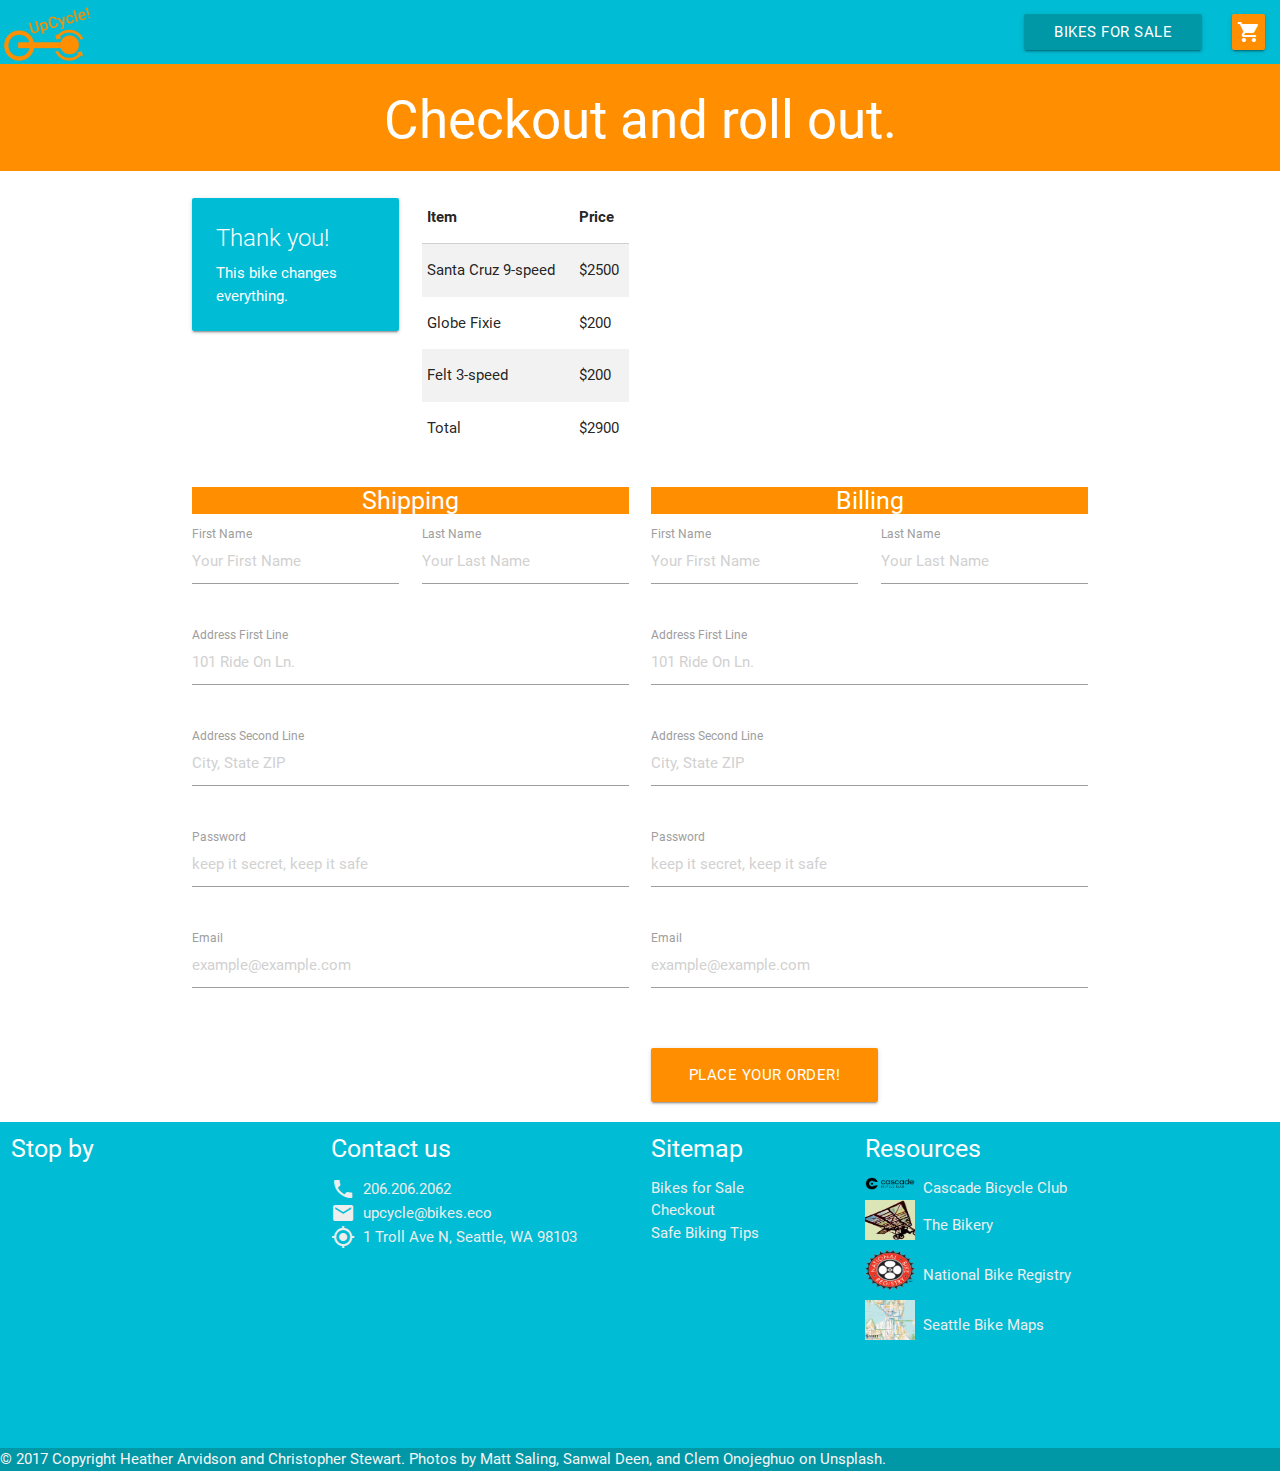
<file: cart.html>
<!DOCTYPE html>
<html>

<head>
  <!--Import Google Icon Font-->
  <link href="https://fonts.googleapis.com/icon?family=Material+Icons" rel="stylesheet">
  <!--Import materialize.css-->
  <link type="text/css" rel="stylesheet" href="css/materialize.min.css" media="screen,projection" />
  <!--Our CSS link  -->
  <link type="text/css" rel="stylesheet" href="css/style.css">
  <!-- javascript -->
  <!--Import jQuery before materialize.js-->
  <script defer type="text/javascript" src="https://code.jquery.com/jquery-2.1.1.min.js"></script>
  <script defer type="text/javascript" src="js/materialize.min.js"></script>
  <!--Our JS link -->
  <script defer type="text/javascript" src="js/bikes.js"></script>

  <!-- COMMENT: There is nothing in the file below, if you are not using it, remove it -->
  <script defer type="text/javascript" src="js/cart.js"></script>

  <!--Let browser know website is optimized for mobile-->
  <meta name="viewport" content="width=device-width, initial-scale=1.0" />
  <meta charset="utf-8">

  <title>UpCycle!</title>
</head>

<body>
  <!-- header -->
  <header>
    <nav>
      <div class="nav-wrapper nav-band cyan">
        <a href="index.html"><img class="logo-sizing waves-effect" src="img/logo.png"></a>
        <div id="rightnav" class="valign-wrapper right hide-on-med-and-down">
          <ul id="nav-mobile">
            <!-- Dropdown Structure -->
            <ul id="dropdown1" class="dropdown-content">
              <li><a href="products.html">Bikes by Price Low to High</a></li>
              <li><a href="products.html">Bikes by Price High to Low</a></li>
              <li><a href="products.html">Show All</a></li>
            </ul>
            <!-- Dropdown Trigger -->
            <li><a class="dropdown-button btn cyan darken-2" href="cart.html" data-activates="dropdown1">Bikes For Sale</a></li>
            <li><a id="btn-small" class="cyclecart waves-effect waves-light btn amber darken-3"><i class="material-icons amber darken-3">shopping_cart</i></a></li>
          </ul>
        </div>
      </div>
    </nav>
  </header>

  <!-- main -->
  <div class="row">
    <div class="col s12 amber darken-3">
      <div class="white-text center-align">
        <h2>Checkout and roll out.</h2>
      </div>
    </div>
  </div>
  <!-- purchased items -->
  <div class="container">
    <div class="row">
      <div class="col s12 m3 l3">
        <div class="card cyan">
          <div class="card-content white-text">
            <span class="card-title">Thank you!</span>
            <p>This bike changes everything.</p>
          </div>
        </div>
      </div>

      <div class="col s12 m3 l3">
        <table class="striped">
          <thead>
            <tr>
              <th>Item</th>
              <th>Price</th>
            </tr>
          </thead>
          <tbody>
            <tr>
              <td>Santa Cruz 9-speed</td>
              <td>$2500</td>
            </tr>
            <tr>
              <td>Globe Fixie</td>
              <td>$200</td>
            </tr>
            <tr>
              <td>Felt 3-speed</td>
              <td>$200</td>
            </tr>
            <tr>
              <td>Total</td>
              <td>$2900</td>
            </tr>
          </tbody>
        </table>
      </div>
    </div>
  </div>
  <!-- billing and shipping info -->
  <div class="container">
    <div class="row">
      <!-- shipping -->
      <div class="col s6 m6 l6 shipping">
        <div class="amber darken-3 white-text">
          <h5 class="center-align">Shipping</h5>
        </div>
          <form>
            <div class="row">
              <div class="input-field col s6">
                <input placeholder="Your First Name" id="first_name_shipping" type="text" class="validate">
                <label for="first_name">First Name</label>
              </div>
              <div class="input-field col s6">
                <input id="last_name_shipping" placeholder="Your Last Name" type="text" class="validate">
                <label for="last_name">Last Name</label>
              </div>
            </div>
            <div class="row">
              <div class="input-field col s12">
                <input id="address_one_shipping" placeholder="101 Ride On Ln." type="text" class="validate">
                <label for="address_one_shipping">Address First Line</label>
              </div>
            </div>
            <div class="row">
              <div class="input-field col s12">
                <input id="address_two_shipping" placeholder="City, State ZIP" type="text" class="validate">
                <label for="address_two_shipping">Address Second Line</label>
              </div>
            </div>
            <div class="row">
              <div class="input-field col s12">
                <input id="password_shipping" placeholder="keep it secret, keep it safe" type="password" class="validate">
                <label for="password">Password</label>
              </div>
            </div>
            <div class="row">
              <div class="input-field col s12">
                <input id="email_shipping" placeholder="example@example.com" type="email" class="validate">
                <label for="email">Email</label>
              </div>
            </div>
          </form>
        </div>
        <!-- billing -->
        <div class="col s6 m6 l6">
          <div class="amber darken-3 white-text">
            <h5 class="center-align">Billing</h5>
          </div>
        </div>
        <form class="col s6 m6 l6">
          <div class="row">
            <div class="input-field col s6">
              <input placeholder="Your First Name" id="first_name_billing" type="text" class="validate">
              <label for="first_name">First Name</label>
            </div>
            <div class="input-field col s6">
              <input id="last_name_billing" placeholder="Your Last Name" type="text" class="validate">
              <label for="last_name">Last Name</label>
            </div>
          </div>
          <div class="row">
            <div class="input-field col s12">
              <input id="address_one_billing" placeholder="101 Ride On Ln." type="text" class="validate">
              <label for="address_one_billing">Address First Line</label>
            </div>
          </div>
          <div class="row">
            <div class="input-field col s12">
              <input id="address_two_billing" placeholder="City, State ZIP" type="text" class="validate">
              <label for="address_two_billing">Address Second Line</label>
            </div>
          </div>
          <div class="row">
            <div class="input-field col s12">
              <input id="password_billing" placeholder="keep it secret, keep it safe" type="password" class="validate">
              <label for="password">Password</label>
            </div>
          </div>
          <div class="row">
            <div class="input-field col s12">
              <input id="email_billing" placeholder="example@example.com" type="email" class="validate">
              <label for="email">Email</label>
            </div>
          </div>

        </form>

      </div>
      <!-- Order Button  -->
      <div class="row">
        <div class="col l6 m6 l6">
        </div>
        <div class="col s12 m6 l6">
          <a class="waves-effect waves-light btn-large center amber darken-3"><i class="material-icons right"><!--icon?--></i>Place Your Order!</a>
        </div>
      </div>
    </div>
    <!-- </div> -->

    <!-- COMMENT: Watch your indentation -->
    <!-- footer -->
      <footer class="cyan">
          <div class="row">

            <div class="col l3 m3 s12">
              <h5 class="white-text">Stop by</h5>
              <div>
                <iframe src="https://www.google.com/maps/embed?pb=!1m18!1m12!1m3!1d5375.576424575366!2d-122.35174913118693!3d47.649682279085454!2m3!1f0!2f0!3f0!3m2!1i1024!2i768!4f13.1!3m3!1m2!1s0x549015012f8cec29%3A0x44eb64e227f59d11!2sTroll+Ave+N%2C+Seattle%2C+WA+98103!5e0!3m2!1sen!2sus!4v1498691152184"
                  width="250" height="250" frameborder="0" style="border:0" allowfullscreen></iframe>
              </div>
            </div>
            <div class="col l3 m3 s12">
              <h5 class="white-text">Contact us</h5>
              <ul>
                <li>
                  <div class="grey-text text-lighten-3 valign-wrapper"><i class="material-icons">phone</i>&nbsp;&nbsp;206.206.2062
                  </div>
                </li>
                <li>
                  <div class="grey-text text-lighten-3 valign-wrapper"><i class="material-icons">email</i> <a class="grey-text text-lighten-3" href="mailto:upcycle@bikes.eco?subject=Mail from Our Site">&nbsp;&nbsp;upcycle@bikes.eco</a></div>
                </li>
                <li>
                  <div class="grey-text text-lighten-3 valign-wrapper"><i class="material-icons">my_location</i>&nbsp;&nbsp;1 Troll Ave N, Seattle, WA 98103
                  </div>
                </li>
              </ul>
            </div>

            <div class="col l2 m2 s12">
              <h5 class="white-text">Sitemap</h5>
              <ul>
                <li><a class="grey-text text-lighten-3" href="products.html">Bikes for Sale</a></li>
                <li><a class="grey-text text-lighten-3" href="cart.html">Checkout</a></li>
                <li><a class="grey-text text-lighten-3" href="#">Safe Biking Tips</a></li>
              </ul>
            </div>

            <div class="col l3 m4 s12">
              <h5 class="white-text">Resources</h5>
              <ul>
                <li><a class="grey-text text-lighten-3 valign-wrapper" href="https://www.cascade.org/"><img class="bike-orgs" src="img/Cascade_Bicycle_Club_logo.svg.png" />&nbsp;&nbsp;Cascade Bicycle Club</a></li>
                <li><a class="grey-text text-lighten-3 valign-wrapper" href="http://www.thebikery.org/"><img class="bike-orgs" src="img/bikery.jpg"> &nbsp;&nbsp;The Bikery</a></li>
                <li><a class="grey-text text-lighten-3 valign-wrapper" href="https://www.nationalbikeregistry.com/"><img src="img/national-bike-registry.png" class="bike-orgs">&nbsp;&nbsp;National Bike Registry</a></li>
                <li>
                  <a class="grey-text text-lighten-3 valign-wrapper" href="http://www.seattle.gov/transportation/bikemaps.htm"><img class="bike-orgs" src="img/seattle-bike-map.jpg" />&nbsp;&nbsp;Seattle Bike Maps</a>
                </li>
              </ul>
            </div>
        </div>
        <div class="footer-copyright cyan darken-2">
          <div class="grey-text text-lighten-4">
            © 2017 Copyright Heather Arvidson and Christopher Stewart. Photos by Matt Saling, Sanwal Deen, and Clem Onojeghuo on Unsplash.
          </div>
        </div>
      </footer>
</body>
</html>
</file>
<file: css/style.css>
/* our css*/
/*div {
  border: 1px solid red;
}*/
a:hover {
  color: amber;
}
/*Index page focussed styles*/
.carousel-item {
  width: 100%;
}

.email {
  padding-top: 25px;
  padding-left: 15px;
}
/*footer*/
.bike-orgs {
  width: 50px;
  max-height: 50px;
  padding-bottom: 10px;
}

footer li {
  justify-content: space-around;
}

footer a {
  colour: #eeeeee;
}

footer a:hover {
  color: #ff8f00;
}


/* Products Page focussed styles*/
.logo-sizing {
  height: 100%;
  padding: 4px 26px 4px 4px;
  margin-right: 25px;
}
.nav-band {
  /*min-height: 85px*/
}

#rightnav {
  height: 100%;
}

#btn-small {
    padding: 0 0.3rem;
}

.cyclecart {
  margin: auto;
}

.tall {
  height: 100%;
}

.descipHeight {
  height: 90px;
}
.gears {
  /*padding: 3px;*/
  line-height: 20px;
  font-size: 20px !important;
  display: block;
  font-weight: 300;


}

.brand {
  margin-bottom: 0px !important;
  /*background-color: cyan;*/
  display: block;
  line-height: 32px;
  font-size: 24px;
  font-weight: 300;
}

/*.droppie {
  background-color: cyan
}*/
</file>
